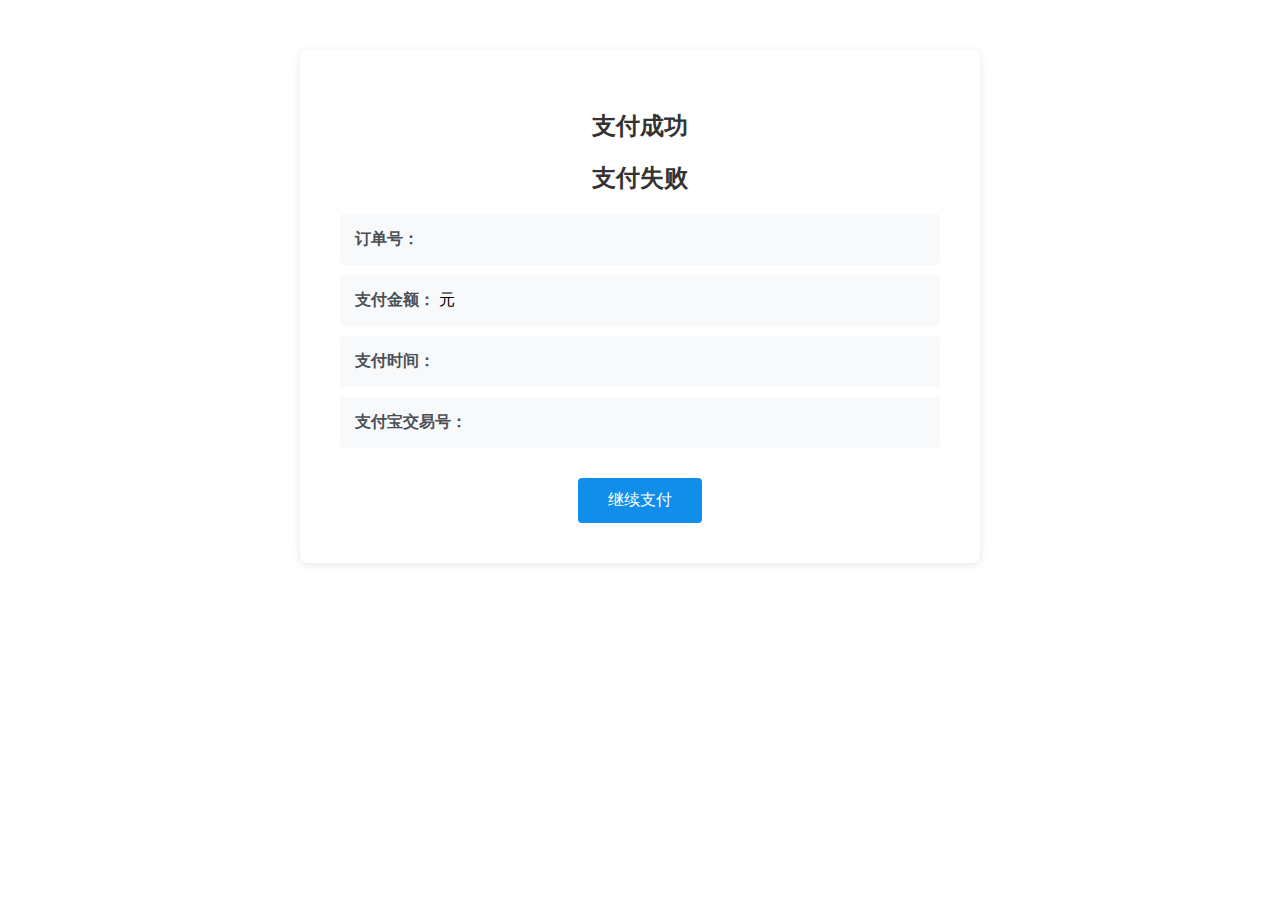
<file: aether-server/src/main/resources/templates/alipay/result.html>
<!DOCTYPE html>
<html lang="zh" xmlns:th="http://www.thymeleaf.org">
<head>
    <meta charset="UTF-8">
    <title>支付结果 - Aether 任务调度系统</title>
    <link rel="icon" type="image/x-icon" th:href="@{/favicon.ico}">
    <link th:href="@{/css/bootstrap.min.css}" rel="stylesheet">
    <link th:href="@{/css/bootstrap-icons.css}" rel="stylesheet">
    <link th:href="@{/css/element-plus.css}" rel="stylesheet">
    <script th:src="@{/js/vue.global.js}"></script>
    <script th:src="@{/js/element-plus.js}"></script>
    <style>
        .result-container {
            max-width: 600px;
            margin: 50px auto;
            background-color: white;
            border-radius: 8px;
            box-shadow: 0 2px 10px rgba(0,0,0,0.1);
            padding: 40px;
            text-align: center;
        }
        .success-icon {
            color: #52c41a;
            font-size: 48px;
            margin-bottom: 20px;
        }
        .fail-icon {
            color: #ff4d4f;
            font-size: 48px;
            margin-bottom: 20px;
        }
        .result-container h2 {
            margin: 0 0 20px 0;
            color: #333;
        }
        .result-container p {
            color: #666;
            margin: 10px 0;
            font-size: 16px;
        }
        .btn-primary {
            background-color: #108ee9;
            color: white;
            padding: 12px 30px;
            border: none;
            border-radius: 4px;
            cursor: pointer;
            font-size: 16px;
            text-decoration: none;
            display: inline-block;
            margin-top: 20px;
        }
        .btn-primary:hover {
            background-color: #0e7dd4;
            color: white;
            text-decoration: none;
        }
        .info-item {
            text-align: left;
            background-color: #f8f9fa;
            padding: 15px;
            border-radius: 4px;
            margin: 10px 0;
        }
        .info-label {
            font-weight: bold;
            color: #495057;
        }
    </style>
</head>
<body>
<div id="app">
    <div class="container-fluid">
        <!-- 导航栏 -->
        <div th:replace="~{fragments :: navbar(currentPage='alipay')}"></div>

        <div class="result-container">
            <div th:if="${success}" class="success-icon">
                <i class="bi bi-check-circle-fill"></i>
            </div>
            <div th:unless="${success}" class="fail-icon">
                <i class="bi bi-x-circle-fill"></i>
            </div>

            <h2 th:if="${success}">支付成功</h2>
            <h2 th:unless="${success}">支付失败</h2>

            <div class="info-item">
                <span class="info-label">订单号：</span>
                <span th:text="${outTradeNo}"></span>
            </div>

            <div class="info-item">
                <span class="info-label">支付金额：</span>
                <span th:text="${totalAmount}"></span> 元
            </div>

            <div class="info-item">
                <span class="info-label">支付时间：</span>
                <span th:text="${timestamp}"></span>
            </div>

            <div th:if="${tradeNo}" class="info-item">
                <span class="info-label">支付宝交易号：</span>
                <span th:text="${tradeNo}"></span>
            </div>

            <a href="/api/page/payment" class="btn-primary">
                <i class="bi bi-arrow-left"></i> 继续支付
            </a>
        </div>
    </div>
</div>

<script>
    const { createApp } = Vue;
    const { ElMessage } = ElementPlus;

    createApp({}).use(ElementPlus).mount('#app');
</script>
</body>
</html>
</file>
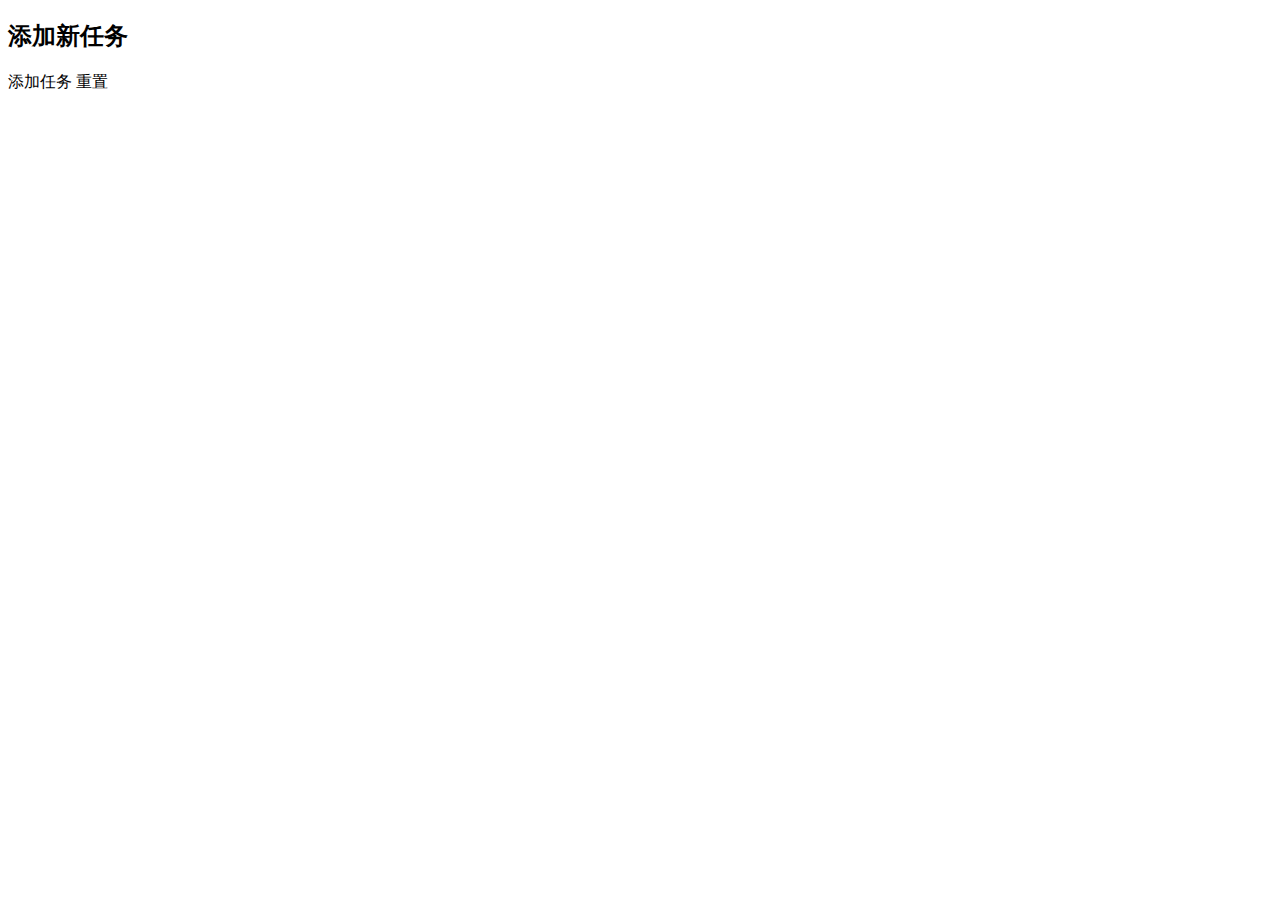
<file: aether-server/src/main/resources/templates/job/add-job.html>
<!DOCTYPE html>
<html lang="zh" xmlns:th="http://www.thymeleaf.org">
<head>
    <meta charset="UTF-8">
    <title>添加任务</title>

    <div th:replace="~{common/css :: css}"></div>
</head>
<body>
<div id="app">
    <div class="container-fluid">
        <!-- 导航栏 -->
        <div th:replace="~{fragments :: navbar(currentPage='add-job')}"></div>

        <div class="container mt-5">
            <h2>添加新任务</h2>
            <el-card>
                <el-form :model="jobForm" :rules="rules" ref="jobFormRef" label-width="120px">
                    <el-form-item label="应用名" prop="appName">
                        <el-input v-model="jobForm.appName" placeholder="请输入应用名"></el-input>
                    </el-form-item>

                    <el-form-item label="任务名称" prop="jobName">
                        <el-input v-model="jobForm.jobName" placeholder="请输入任务名称"></el-input>
                    </el-form-item>

                    <el-form-item label="任务参数" prop="jobParams">
                        <el-input v-model="jobForm.jobParams" placeholder="请输入任务参数"></el-input>
                    </el-form-item>

                    <el-form-item label="任务描述" prop="jobDescription">
                        <el-input
                                v-model="jobForm.jobDescription"
                                type="textarea"
                                placeholder="请输入任务描述">
                        </el-input>
                    </el-form-item>

                    <el-form-item label="任务类型" prop="jobType">
                        <el-select v-model="jobForm.jobType" placeholder="请选择任务类型" style="width: 240px">
                            <el-option
                                    v-for="item in options"
                                    :key="item.value"
                                    :label="item.label"
                                    :value="item.value">
                            </el-option>
                        </el-select>
                    </el-form-item>

                    <el-form-item  v-if="jobForm.jobType === '1' || jobForm.jobType === '2'"  label="Cron表达式" prop="cronExpression">
                        <el-input v-model="jobForm.cronExpression" placeholder="请输入Cron表达式"></el-input>
                    </el-form-item>

                    <el-form-item  v-if="jobForm.jobType === '3'"  label="http链接" prop="httpUrl">
                        <el-input v-model="jobForm.httpUrl" placeholder="请输入http链接"></el-input>
                    </el-form-item>

                    <el-form-item  v-if="jobForm.jobType === '5'"  label="执行类名" prop="className">
                        <el-input v-model="jobForm.className" placeholder="请输入执行类名"></el-input>
                    </el-form-item>

                    <el-form-item>
                        <el-button type="primary" @click="submitForm" :loading="submitLoading">添加任务</el-button>
                        <el-button @click="resetForm">重置</el-button>
                    </el-form-item>
                </el-form>
            </el-card>
        </div>
    </div>

    <div th:replace="~{common/js :: js}"></div>
</div>

<script th:inline="javascript">
    const { createApp, reactive, ref } = Vue;
    const { ElMessage } = ElementPlus;

    // API基础URL配置
    const API_BASE_URL = /*[[@{/}]]*/ 'http://localhost:23843/';

    createApp({
        setup() {
            // 1.cron 2.定时任务 3.http 4.shell 5.java
            const options = [
                {
                    value: '1',
                    label: 'cron',
                },
                {
                    value: '2',
                    label: '定时任务',
                },
                {
                    value: '3',
                    label: 'http',
                },
                {
                    value: '4',
                    label: 'shell',
                },
                {
                    value: '5',
                    label: 'java',
                },
            ]

            const jobFormRef = ref();
            const submitLoading = ref(false);

            const jobForm = reactive({
                appName: '',
                jobName: '',
                jobParams: '',
                jobDescription: '',
                jobType: '',
                className: '',
                httpUrl: '',
                cronExpression: '',
                status: '0'
            });

            const rules = {
                appName: [
                    { required: true, message: '请输入应用名', trigger: 'blur' }
                ],
                jobName: [
                    { required: true, message: '请输入任务名称', trigger: 'blur' }
                ],
                jobType: [
                    { required: true, message: '请选择任务类型', trigger: 'change' }
                ],
                className: [
                    { required: true, message: '请输入执行类名', trigger: 'blur' }
                ],
                httpUrl: [
                    { required: true, message: '请输入httpUrl', trigger: 'blur' }
                ],
                cronExpression: [
                    { required: true, message: '请输入Cron表达式', trigger: 'blur' }
                ]
            };

            // 提交表单
            const submitForm = async () => {
                jobFormRef.value.validate(async (valid) => {
                    if (valid) {
                        submitLoading.value = true;
                        try {
                            const response = await axios.post(
                                `${API_BASE_URL}/job-info/saveOrUpdate`,
                                jobForm
                            );

                            if (response.data.success) {
                                ElMessage.success('任务添加成功！');
                                window.location.href = '/api/page/';
                            } else {
                                ElMessage.error('任务添加失败: ' + response.data.message);
                            }
                        } catch (error) {
                            ElMessage.error('请求失败: ' + error.message);
                        } finally {
                            submitLoading.value = false;
                        }
                    }
                });
            };

            // 重置表单
            const resetForm = () => {
                jobFormRef.value.resetFields();
            };

            return {
                jobFormRef,
                submitLoading,
                jobForm,
                rules,
                submitForm,
                resetForm,
                options
            };
        }
    }).use(ElementPlus).mount('#app');
</script>
</body>
</html>
</file>
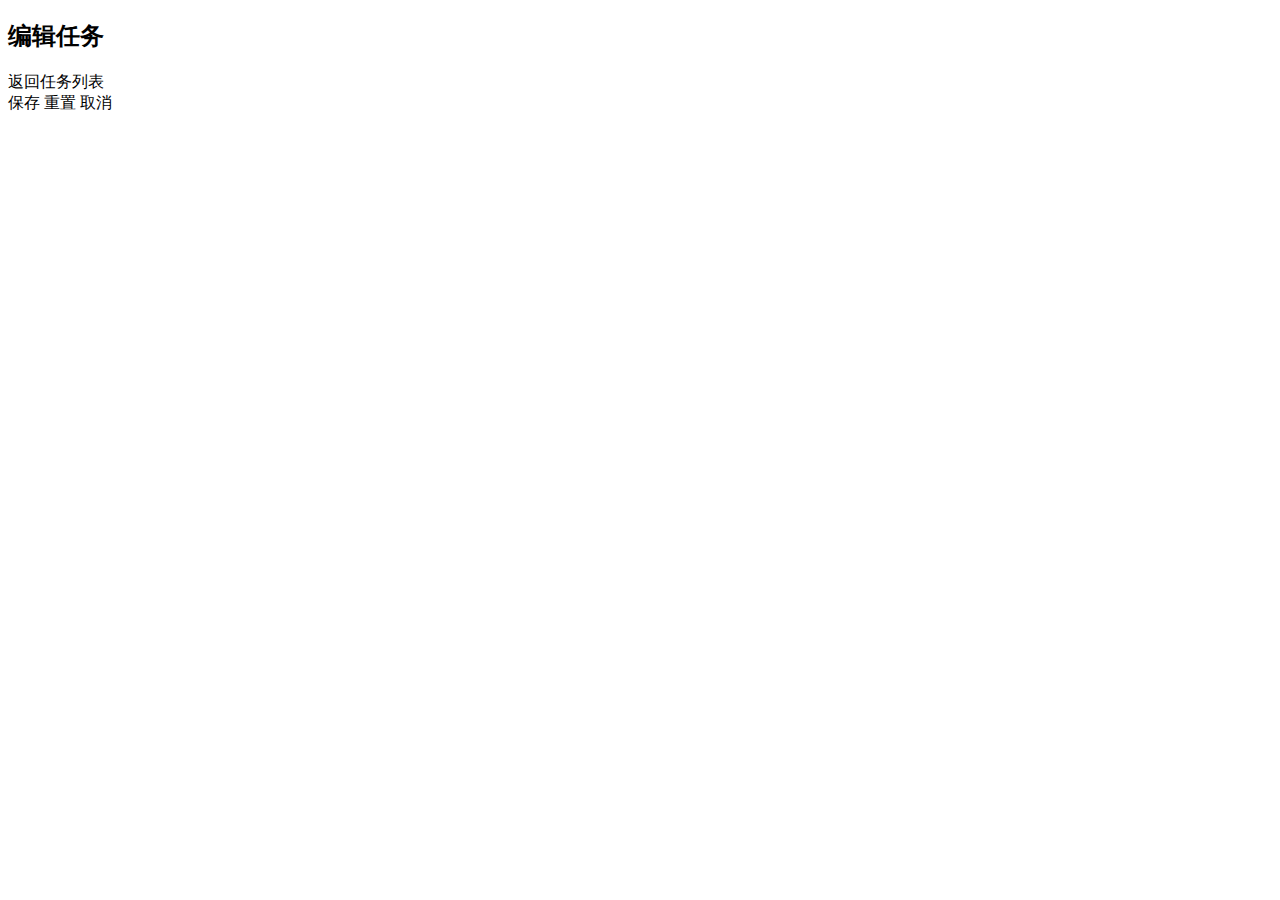
<file: aether-server/src/main/resources/templates/job/edit-job.html>
<!DOCTYPE html>
<html lang="zh" xmlns:th="http://www.thymeleaf.org">
<head>
    <meta charset="UTF-8">
    <title>编辑任务 - Aether 任务调度系统</title>
    <link rel="icon" type="image/x-icon" th:href="@{/favicon.ico}">
<!--    <link href="https://cdn.jsdelivr.net/npm/bootstrap@5.1.3/dist/css/bootstrap.min.css" rel="stylesheet">-->
<!--    <link href="https://cdn.jsdelivr.net/npm/bootstrap-icons@1.7.2/font/bootstrap-icons.css" rel="stylesheet">-->
<!--    <script src="https://unpkg.com/vue@3/dist/vue.global.js"></script>-->
<!--    <link rel="stylesheet" href="https://unpkg.com/element-plus/dist/index.css">-->
<!--    <script src="https://unpkg.com/element-plus"></script>-->
<!--    <script src="https://cdn.jsdelivr.net/npm/axios/dist/axios.min.js"></script>-->

    <!-- 本地化的CSS文件 -->
    <link th:href="@{/css/bootstrap.min.css}" rel="stylesheet">
    <link th:href="@{/css/bootstrap-icons.css}" rel="stylesheet">
    <link th:href="@{/css/element-plus.css}" rel="stylesheet">

    <!-- 本地化的JS文件 -->
    <script th:src="@{/js/vue.global.js}"></script>
    <script th:src="@{/js/element-plus.js}"></script>
    <script th:src="@{/js/axios.min.js}"></script>
</head>
<body>
<div id="app">
    <div class="container-fluid">
        <!-- 导航栏 -->
        <div th:replace="~{fragments :: navbar(currentPage='edit-job')}"></div>

        <!-- 主要内容 -->
        <div class="container mt-4">
            <div class="row">
                <div class="col-12">
                    <div class="d-flex justify-content-between align-items-center mb-4">
                        <h2><i class="bi bi-pencil-square"></i> 编辑任务</h2>
                        <el-button type="primary" @click="goToIndex">返回任务列表</el-button>
                    </div>

                    <el-card>
                        <el-form :model="jobForm" :rules="rules" ref="jobFormRef" label-width="120px">
                            <el-row :gutter="20">
                                <el-col :span="12">
                                    <el-form-item label="应用名" prop="appName">
                                        <el-input v-model="jobForm.appName"></el-input>
                                    </el-form-item>
                                </el-col>
                                <el-col :span="12">
                                    <el-form-item label="任务名称" prop="jobName">
                                        <el-input v-model="jobForm.jobName" disabled></el-input>
                                    </el-form-item>
                                </el-col>
                            </el-row>

                            <el-row :gutter="20">
                                <el-col :span="12">
                                    <el-form-item label="任务描述" prop="jobDescription">
                                        <el-input v-model="jobForm.jobDescription"
                                                  placeholder="请输入任务描述"></el-input>
                                    </el-form-item>
                                </el-col>
                                <el-col :span="12">
                                    <el-form-item label="任务类型" prop="jobType">
                                        <el-select v-model="jobForm.jobType" placeholder="请选择任务类型"
                                                   style="width: 100%">
                                            <el-option label="Cron" value="1"></el-option>
                                            <el-option label="定时任务" value="2"></el-option>
                                            <el-option label="HTTP" value="3"></el-option>
                                            <el-option label="Shell" value="4"></el-option>
                                            <el-option label="Java" value="5"></el-option>
                                        </el-select>
                                    </el-form-item>
                                </el-col>
                            </el-row>

                            <el-row :gutter="20">
                                <el-col :span="12">
                                    <el-form-item v-if="jobForm.jobType === '1'" label="Cron表达式" prop="cronExpression">
                                        <el-input v-model="jobForm.cronExpression"
                                                  placeholder="请输入Cron表达式"></el-input>
                                    </el-form-item>
                                    <el-form-item v-if="jobForm.jobType === '5'" label="执行类" prop="className">
                                        <el-input v-model="jobForm.className"
                                                  placeholder="请输入执行类全限定名"></el-input>
                                    </el-form-item>

                                    <el-form-item  v-if="jobForm.jobType === '3'"  label="http链接" prop="className">
                                        <el-input v-model="jobForm.httpUrl" placeholder="请输入http链接"></el-input>
                                    </el-form-item>
                                </el-col>
                            </el-row>

                            <el-row :gutter="20">
                                <el-col :span="12">
                                    <el-form-item label="任务参数" prop="jobParams">
                                        <el-input v-model="jobForm.jobParams" placeholder="请输入任务参数"></el-input>
                                    </el-form-item>
                                </el-col>
                            </el-row>

<!--                            <el-form-item label="状态">-->
<!--                                <el-switch-->
<!--                                        v-model="jobForm.status"-->
<!--                                        :active-value="0"-->
<!--                                        :inactive-value="5"-->
<!--                                        active-text="启用"-->
<!--                                        inactive-text="禁用">-->
<!--                                </el-switch>-->
<!--                            </el-form-item>-->

                            <el-form-item>
                                <el-button type="primary" @click="submitForm">保存</el-button>
                                <el-button @click="resetForm">重置</el-button>
                                <el-button @click="goToIndex">取消</el-button>
                            </el-form-item>
                        </el-form>
                    </el-card>
                </div>
            </div>
        </div>
    </div>

    <!-- 操作结果提示 -->
    <el-message v-for="message in messages" :key="message.id"
                :type="message.type"
                :message="message.content"
                show-close>
    </el-message>
</div>

<script th:inline="javascript">
    const {createApp, ref, onMounted} = Vue;
    const {ElMessage, ElMessageBox} = ElementPlus;

    // API基础URL配置
    const API_BASE_URL = /*[[@{/}]]*/ 'http://localhost:23843';

    createApp({
        setup() {
            const jobFormRef = ref();
            const messages = ref([]);
            const jobForm = ref({
                appName: '',
                jobName: '',
                jobDescription: '',
                jobType: '',
                cronExpression: '',
                className: '',
                jobParams: ''
            });

            const rules = {
                appName: [
                    {required: true, message: '请输入应用名', trigger: 'blur'}
                ],
                jobName: [
                    {required: true, message: '请输入任务名称', trigger: 'blur'}
                ],
                jobType: [
                    {required: true, message: '请选择任务类型', trigger: 'change'}
                ],
                cronExpression: [
                    { required: true, message: '请输入Cron表达式', trigger: 'blur' }
                ],
                className: [
                    {required: true, message: '请输入执行类', trigger: 'blur'}
                ],
                httpUrl: [
                    { required: true, message: '请输入httpUrl', trigger: 'blur' }
                ],
            };

            // 获取URL参数
            const getUrlParameter = (name) => {
                name = name.replace(/[\[]/, '\\[').replace(/[\]]/, '\\]');
                const regex = new RegExp('[\\?&]' + name + '=([^&#]*)');
                const results = regex.exec(window.location.href);
                return results === null ? '' : decodeURIComponent(results[1].replace(/\+/g, ' '));
            };

            // 加载任务详情
            const loadJobDetail = async () => {
                const jobName = getUrlParameter('jobName');
                if (!jobName) {
                    showMessage('未指定任务名称', 'error');
                    return;
                }

                try {
                    const response = await axios.get(`${API_BASE_URL}job-info/detail/${jobName}`);
                    if (response.data.success) {
                        const jobData = response.data.data;
                        jobForm.value = {
                            ...jobData,
                            status: jobData.status || 1
                        };
                    } else {
                        showMessage('获取任务详情失败: ' + response.data.message, 'error');
                    }
                } catch (error) {
                    console.error('加载任务详情失败:', error);
                    showMessage('加载任务详情失败: ' + error.message, 'error');
                }
            };

            // 提交表单
            const submitForm = async () => {
                if (!jobFormRef.value) return;

                await jobFormRef.value.validate(async (valid) => {
                    if (valid) {
                        try {
                            const response = await axios.post(`${API_BASE_URL}job-info/saveOrUpdate`, jobForm.value);
                            if (response.data.success) {
                                showMessage('任务更新成功！', 'success');
                                setTimeout(() => {
                                    goToIndex();
                                }, 1000);
                            } else {
                                showMessage('任务更新失败: ' + response.data.message, 'error');
                            }
                        } catch (error) {
                            showMessage('请求失败: ' + error.message, 'error');
                        }
                    } else {
                        showMessage('请检查表单填写是否正确', 'warning');
                    }
                });
            };

            // 重置表单
            const resetForm = () => {
                jobFormRef.value.resetFields();
            };

            // 返回任务列表
            const goToIndex = () => {
                window.location.href = '/api/page/';
            };

            // 显示操作结果消息
            const showMessage = (content, type) => {
                ElMessage({
                    message: content,
                    type: type,
                    showClose: true,
                    duration: 3000
                });
            };

            // 页面加载完成后获取任务详情
            onMounted(() => {
                loadJobDetail();
            });

            return {
                jobFormRef,
                messages,
                jobForm,
                rules,
                submitForm,
                resetForm,
                goToIndex
            };
        }
    }).use(ElementPlus).mount('#app');
</script>
</body>
</html>
</file>
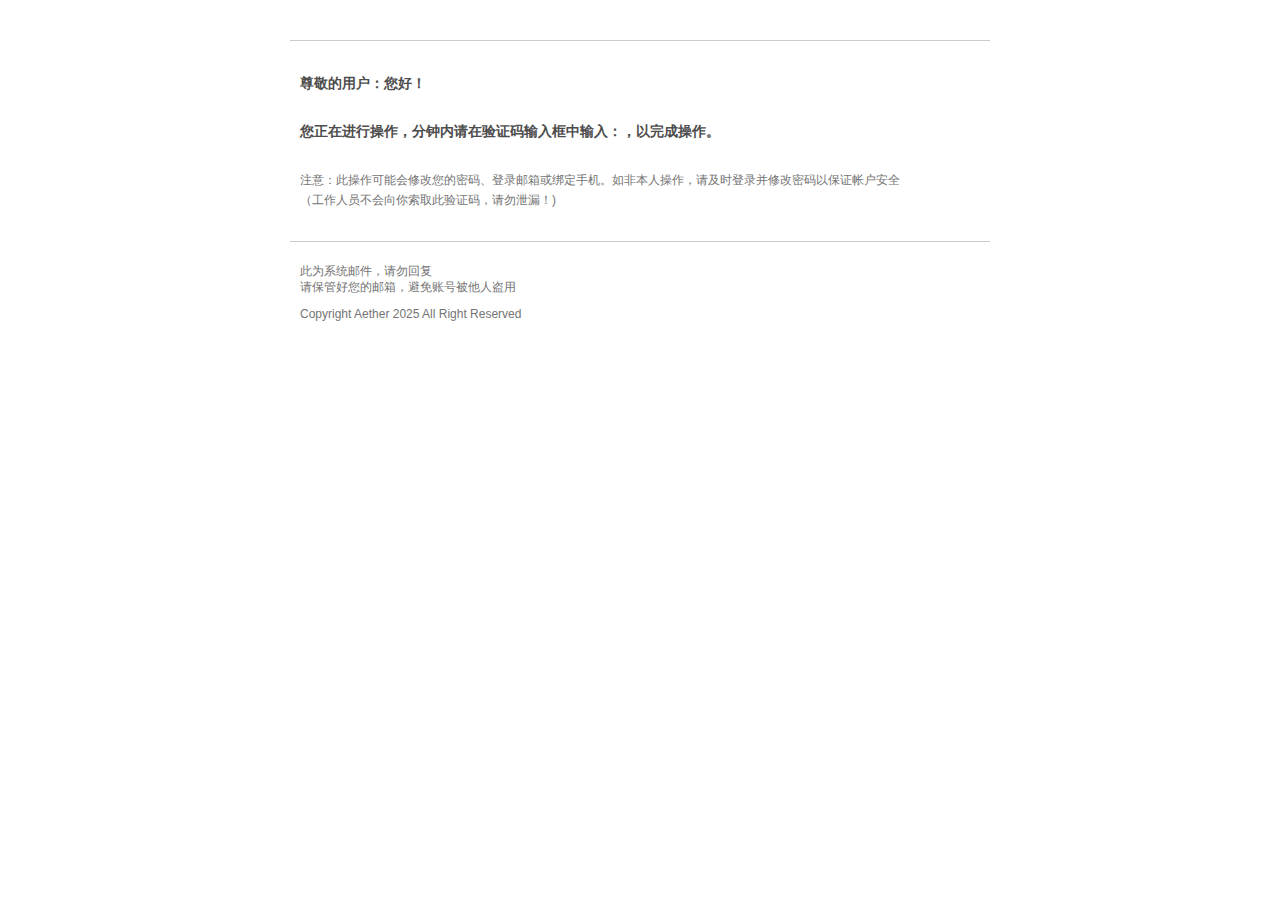
<file: aether-server/src/main/resources/templates/message/verifyCodeTemplate.html>
<!DOCTYPE html>
<html lang="zh" xmlns:th="http://www.thymeleaf.org">
<head>
    <base target="_blank"/>
    <style type="text/css">::-webkit-scrollbar {
        display: none;
    }</style>
    <style id="cloudAttachStyle" type="text/css"></style>
    <style id="blockquoteStyle" type="text/css">blockquote {
        display: none;
    }</style>
    <style type="text/css">
        body {
            font-size: 14px;
            font-family: arial, verdana, sans-serif;
            line-height: 1.666;
            padding: 0;
            margin: 0;
            overflow: auto;
            white-space: normal;
            word-wrap: break-word;
            min-height: 100px
        }

        td, input, button, select, body {
            font-family: Helvetica, 'Microsoft Yahei', verdana
        }

        pre {
            white-space: pre-wrap;
            white-space: -moz-pre-wrap;
            white-space: -pre-wrap;
            white-space: -o-pre-wrap;
            word-wrap: break-word;
            width: 95%
        }

        th, td {
            font-family: arial, verdana, sans-serif;
            line-height: 1.666
        }

        img {
            border: 0
        }

        header, footer, section, aside, article, nav, hgroup, figure, figcaption {
            display: block
        }

        blockquote {
            margin-right: 0px
        }
    </style>
    <title>ds-spring-cloud-alibaba</title>
</head>
<body tabindex="0" role="listitem">
<table width="700" border="0" align="center" cellspacing="0" style="width:700px;">
    <tbody>
    <tr>
        <td>
            <div style="width:700px;margin:0 auto;border-bottom:1px solid #ccc;margin-bottom:30px;">
                <table border="0" cellpadding="0" cellspacing="0" width="700" height="39"
                       style="font:12px Tahoma, Arial, 宋体;">
                    <tbody>
                    <tr>
                        <td width="210"></td>
                    </tr>
                    </tbody>
                </table>
            </div>
            <div style="width:680px;padding:0 10px;margin:0 auto;">
                <div style="line-height:1.5;font-size:14px;margin-bottom:25px;color:#4d4d4d;">
                    <strong style="display:block;margin-bottom:15px;">尊敬的用户：<span
                            style="color:#f60;font-size: 16px;"></span>您好！</strong>
                    <strong style="display:block;margin-bottom:15px;">
                        您正在进行<span style="color: red" th:text="${operate}"></span>操作，<span th:text="${expire}"></span>分钟内请在验证码输入框中输入：<span
                            style="color:#f60;font-size: 24px" th:text="${verifyCode}"></span>，以完成操作。
                    </strong>
                </div>
                <div style="margin-bottom:30px;">
                    <small style="display:block;margin-bottom:20px;font-size:12px;">
                        <p style="color:#747474;">
                            注意：此操作可能会修改您的密码、登录邮箱或绑定手机。如非本人操作，请及时登录并修改密码以保证帐户安全
                            <br>（工作人员不会向你索取此验证码，请勿泄漏！)
                        </p>
                    </small>
                </div>
            </div>
            <div style="width:700px;margin:0 auto;">
                <div style="padding:10px 10px 0;border-top:1px solid #ccc;color:#747474;margin-bottom:20px;line-height:1.3em;font-size:12px;">
                    <p>此为系统邮件，请勿回复<br>
                        请保管好您的邮箱，避免账号被他人盗用
                    </p>
                    <p>Copyright Aether 2025 All Right Reserved</p>
                </div>
            </div>
        </td>
    </tr>
    </tbody>
</table>
</body>
</html>
</file>
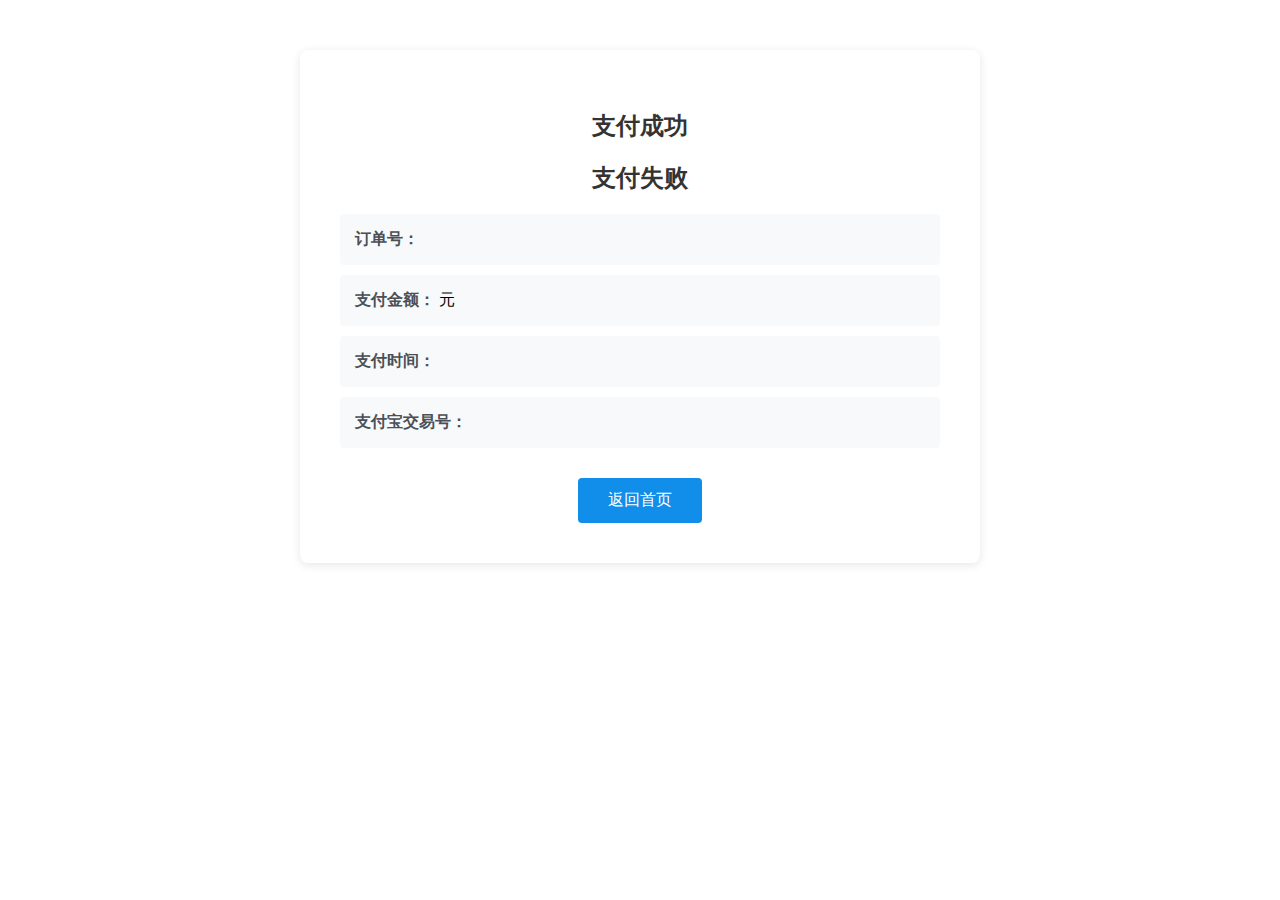
<file: aether-server/src/main/resources/templates/pay/result.html>
<!DOCTYPE html>
<html lang="zh" xmlns:th="http://www.thymeleaf.org">
<head>
    <meta charset="UTF-8">
    <title>支付结果 - Aether 任务调度系统</title>
    <link rel="icon" type="image/x-icon" th:href="@{/favicon.ico}">
    <link th:href="@{/css/bootstrap.min.css}" rel="stylesheet">
    <link th:href="@{/css/bootstrap-icons.css}" rel="stylesheet">
    <link th:href="@{/css/element-plus.css}" rel="stylesheet">
    <script th:src="@{/js/vue.global.js}"></script>
    <script th:src="@{/js/element-plus.js}"></script>
    <style>
        .result-container {
            max-width: 600px;
            margin: 50px auto;
            background-color: white;
            border-radius: 8px;
            box-shadow: 0 2px 10px rgba(0,0,0,0.1);
            padding: 40px;
            text-align: center;
        }
        .success-icon {
            color: #52c41a;
            font-size: 48px;
            margin-bottom: 20px;
        }
        .fail-icon {
            color: #ff4d4f;
            font-size: 48px;
            margin-bottom: 20px;
        }
        .result-container h2 {
            margin: 0 0 20px 0;
            color: #333;
        }
        .result-container p {
            color: #666;
            margin: 10px 0;
            font-size: 16px;
        }
        .btn-primary {
            background-color: #108ee9;
            color: white;
            padding: 12px 30px;
            border: none;
            border-radius: 4px;
            cursor: pointer;
            font-size: 16px;
            text-decoration: none;
            display: inline-block;
            margin-top: 20px;
        }
        .btn-primary:hover {
            background-color: #0e7dd4;
            color: white;
            text-decoration: none;
        }
        .info-item {
            text-align: left;
            background-color: #f8f9fa;
            padding: 15px;
            border-radius: 4px;
            margin: 10px 0;
        }
        .info-label {
            font-weight: bold;
            color: #495057;
        }
    </style>
</head>
<body>
<div id="app">
    <div class="container-fluid">
        <!-- 导航栏 -->
        <div th:replace="~{fragments :: navbar(currentPage='pay')}"></div>

        <div class="result-container">
            <div th:if="${success}" class="success-icon">
                <i class="bi bi-check-circle-fill"></i>
            </div>
            <div th:unless="${success}" class="fail-icon">
                <i class="bi bi-x-circle-fill"></i>
            </div>

            <h2 th:if="${success}">支付成功</h2>
            <h2 th:unless="${success}">支付失败</h2>

            <div class="info-item">
                <span class="info-label">订单号：</span>
                <span th:text="${outTradeNo}"></span>
            </div>

            <div class="info-item">
                <span class="info-label">支付金额：</span>
                <span th:text="${totalAmount}"></span> 元
            </div>

            <div class="info-item">
                <span class="info-label">支付时间：</span>
                <span th:text="${timestamp}"></span>
            </div>

            <div th:if="${tradeNo}" class="info-item">
                <span class="info-label">支付宝交易号：</span>
                <span th:text="${tradeNo}"></span>
            </div>

            <a href="/api/page/" class="btn-primary">
                <i class="bi bi-arrow-left"></i> 返回首页
            </a>
        </div>
    </div>
</div>

<script>
    const { createApp } = Vue;
    const { ElMessage } = ElementPlus;

    createApp({}).use(ElementPlus).mount('#app');
</script>
</body>
</html>
</file>
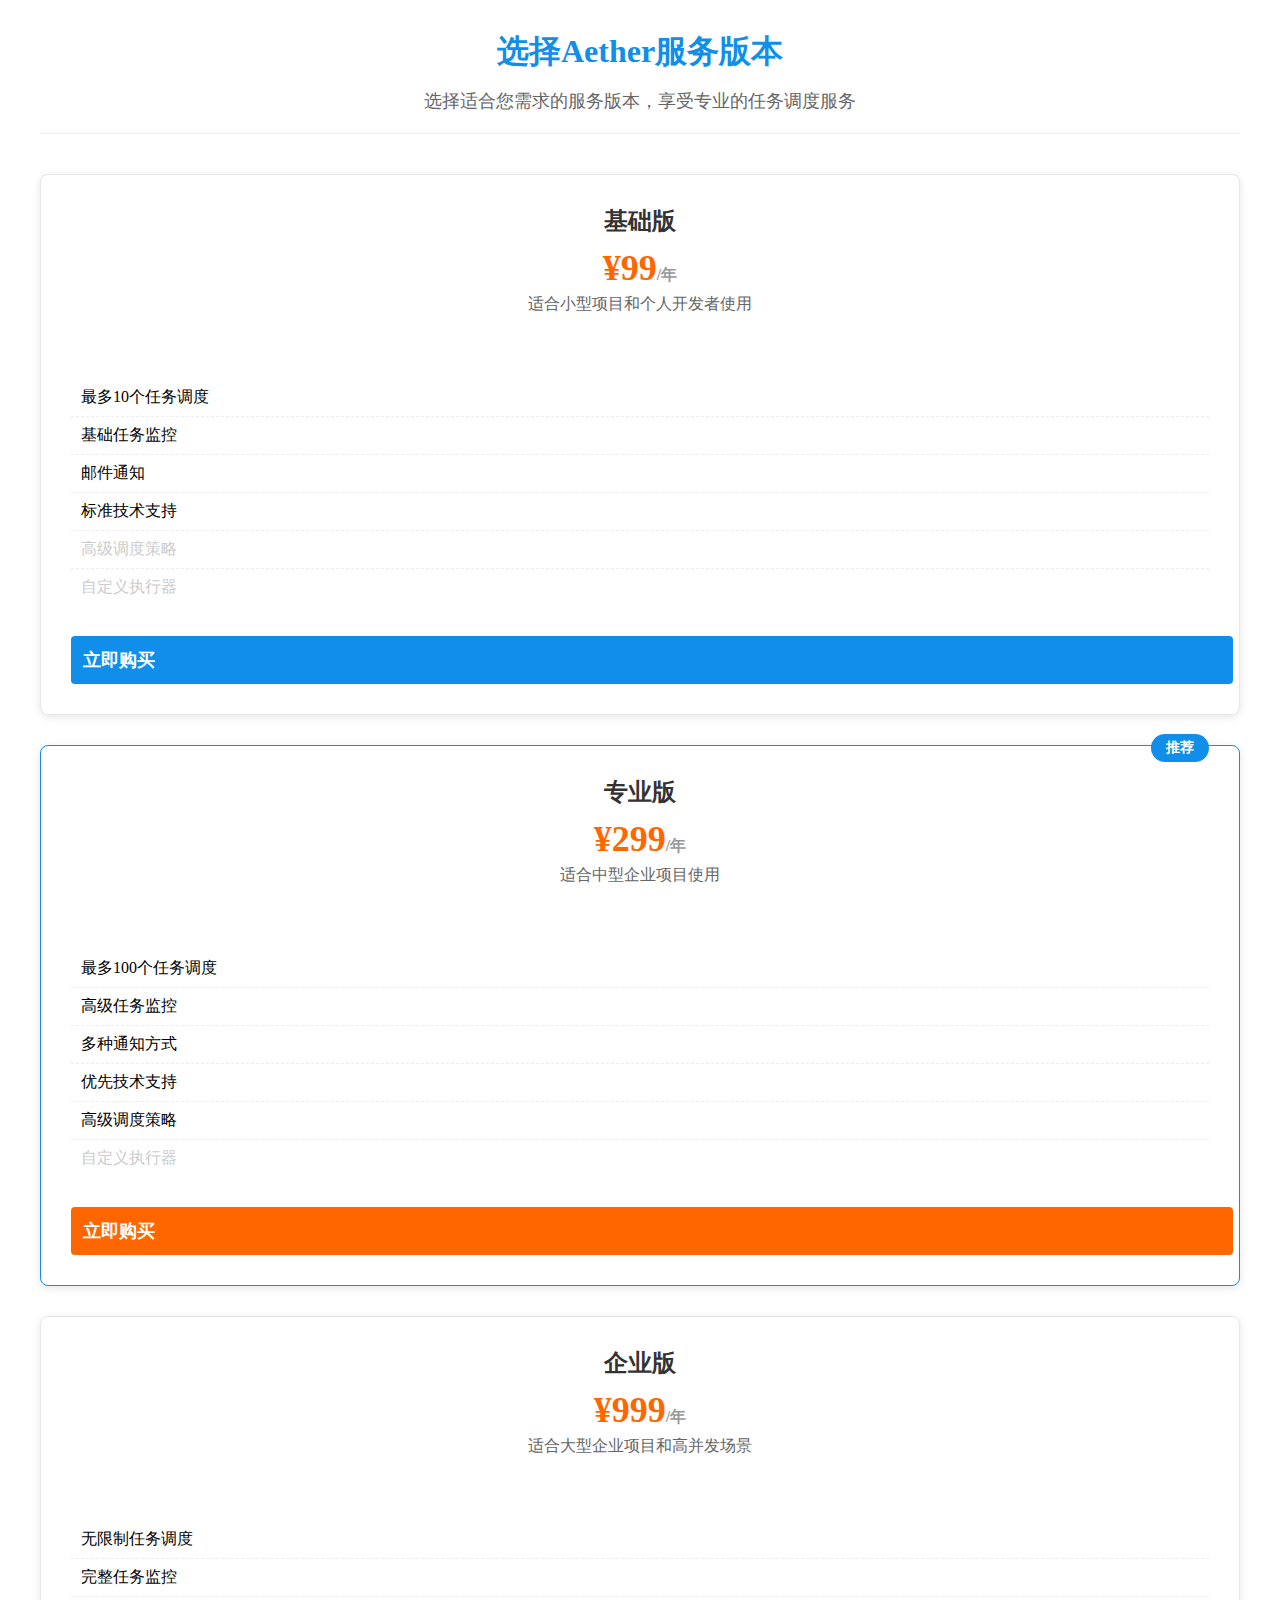
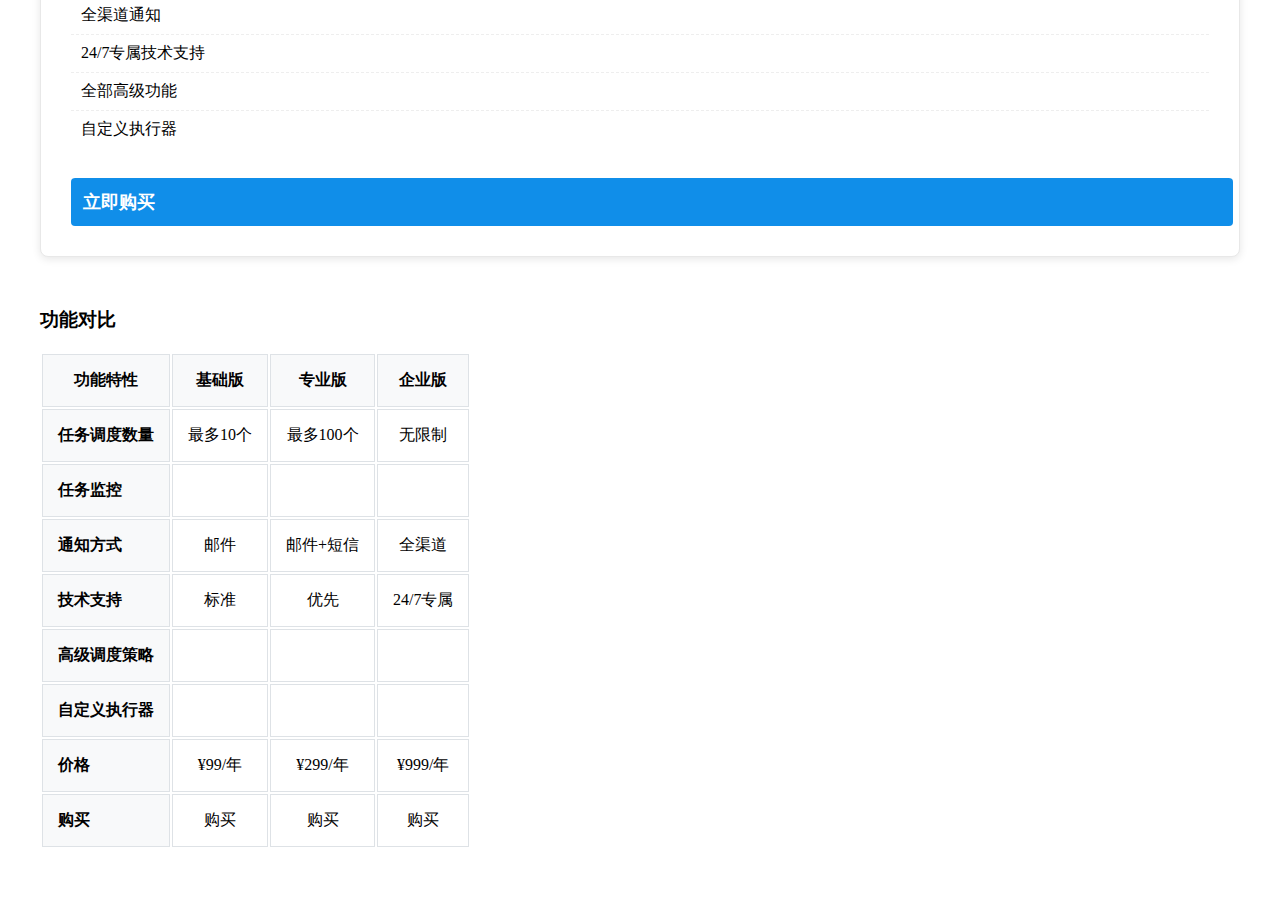
<file: aether-server/src/main/resources/templates/products/products.html>
<!DOCTYPE html>
<html lang="zh" xmlns:th="http://www.thymeleaf.org">
<head>
    <meta charset="UTF-8">
    <title>购买Aether服务版本 - Aether 任务调度系统</title>
    <link rel="icon" type="image/x-icon" th:href="@{/favicon.ico}">
    <link th:href="@{/css/bootstrap.min.css}" rel="stylesheet">
    <link th:href="@{/css/bootstrap-icons.css}" rel="stylesheet">
    <link th:href="@{/css/element-plus.css}" rel="stylesheet">
    <script th:src="@{/js/vue.global.js}"></script>
    <script th:src="@{/js/element-plus.js}"></script>
    <style>
        .products-container {
            max-width: 1200px;
            margin: 30px auto;
            padding: 0 20px;
        }
        .page-header {
            text-align: center;
            margin-bottom: 40px;
            padding-bottom: 20px;
            border-bottom: 1px solid #eee;
        }
        .page-header h1 {
            color: #108ee9;
            margin-bottom: 15px;
        }
        .page-header p {
            color: #666;
            font-size: 18px;
            max-width: 800px;
            margin: 0 auto;
        }
        .product-card {
            border: 1px solid #e8e8e8;
            border-radius: 8px;
            padding: 30px;
            margin-bottom: 30px;
            transition: all 0.3s ease;
            background-color: white;
            box-shadow: 0 2px 8px rgba(0,0,0,0.1);
        }
        .product-card:hover {
            transform: translateY(-5px);
            box-shadow: 0 5px 15px rgba(0,0,0,0.1);
        }
        .product-card.popular {
            border-color: #108ee9;
            position: relative;
        }
        .popular-badge {
            position: absolute;
            top: -12px;
            right: 30px;
            background-color: #108ee9;
            color: white;
            padding: 5px 15px;
            border-radius: 20px;
            font-size: 14px;
            font-weight: bold;
        }
        .product-header {
            text-align: center;
            margin-bottom: 25px;
        }
        .product-name {
            font-size: 24px;
            font-weight: bold;
            color: #333;
            margin-bottom: 10px;
        }
        .product-price {
            font-size: 36px;
            font-weight: bold;
            color: #ff6600;
            margin-bottom: 5px;
        }
        .price-unit {
            font-size: 16px;
            color: #999;
        }
        .product-description {
            color: #666;
            margin-bottom: 25px;
            text-align: center;
            min-height: 60px;
        }
        .feature-list {
            margin-bottom: 30px;
        }
        .feature-item {
            padding: 8px 0;
            border-bottom: 1px dashed #eee;
        }
        .feature-item:last-child {
            border-bottom: none;
        }
        .feature-icon {
            color: #52c41a;
            margin-right: 10px;
        }
        .buy-btn {
            display: block;
            width: 100%;
            padding: 12px;
            background-color: #108ee9;
            color: white;
            border: none;
            border-radius: 4px;
            font-size: 18px;
            font-weight: bold;
            cursor: pointer;
            transition: background-color 0.3s;
        }
        .buy-btn:hover {
            background-color: #0e7dd4;
            text-decoration: none;
            color: white;
        }
        .buy-btn.popular {
            background-color: #ff6600;
        }
        .buy-btn.popular:hover {
            background-color: #e65c00;
        }
        .comparison-table {
            margin: 50px 0;
        }
        .comparison-header {
            background-color: #f8f9fa;
            font-weight: bold;
        }
        .comparison-cell {
            padding: 15px;
            text-align: center;
            border: 1px solid #dee2e6;
        }
        .comparison-feature {
            text-align: left;
            background-color: #f8f9fa;
            font-weight: bold;
        }
    </style>
</head>
<body>
<div id="app">
    <div class="container-fluid">
        <!-- 导航栏 -->
        <div th:replace="~{fragments :: navbar(currentPage='products')}"></div>

        <div class="products-container">
            <div class="page-header">
                <h1><i class="bi bi-cart-check"></i> 选择Aether服务版本</h1>
                <p>选择适合您需求的服务版本，享受专业的任务调度服务</p>
            </div>

            <div class="row">
                <!-- 基础版 -->
                <div class="col-lg-4 col-md-6">
                    <div class="product-card">
                        <div class="product-header">
                            <div class="product-name">基础版</div>
                            <div class="product-price">¥99<span class="price-unit">/年</span></div>
                            <div class="product-description">适合小型项目和个人开发者使用</div>
                        </div>

                        <div class="feature-list">
                            <div class="feature-item">
                                <i class="bi bi-check-circle-fill feature-icon"></i>
                                最多10个任务调度
                            </div>
                            <div class="feature-item">
                                <i class="bi bi-check-circle-fill feature-icon"></i>
                                基础任务监控
                            </div>
                            <div class="feature-item">
                                <i class="bi bi-check-circle-fill feature-icon"></i>
                                邮件通知
                            </div>
                            <div class="feature-item">
                                <i class="bi bi-check-circle-fill feature-icon"></i>
                                标准技术支持
                            </div>
                            <div class="feature-item">
                                <i class="bi bi-x-circle feature-icon" style="color: #ccc;"></i>
                                <span style="color: #ccc;">高级调度策略</span>
                            </div>
                            <div class="feature-item">
                                <i class="bi bi-x-circle feature-icon" style="color: #ccc;"></i>
                                <span style="color: #ccc;">自定义执行器</span>
                            </div>
                        </div>

                        <a :href="getPaymentUrl('1')" class="buy-btn">立即购买</a>
                    </div>
                </div>

                <!-- 专业版 (推荐) -->
                <div class="col-lg-4 col-md-6">
                    <div class="product-card popular">
                        <div class="popular-badge">推荐</div>
                        <div class="product-header">
                            <div class="product-name">专业版</div>
                            <div class="product-price">¥299<span class="price-unit">/年</span></div>
                            <div class="product-description">适合中型企业项目使用</div>
                        </div>

                        <div class="feature-list">
                            <div class="feature-item">
                                <i class="bi bi-check-circle-fill feature-icon"></i>
                                最多100个任务调度
                            </div>
                            <div class="feature-item">
                                <i class="bi bi-check-circle-fill feature-icon"></i>
                                高级任务监控
                            </div>
                            <div class="feature-item">
                                <i class="bi bi-check-circle-fill feature-icon"></i>
                                多种通知方式
                            </div>
                            <div class="feature-item">
                                <i class="bi bi-check-circle-fill feature-icon"></i>
                                优先技术支持
                            </div>
                            <div class="feature-item">
                                <i class="bi bi-check-circle-fill feature-icon"></i>
                                高级调度策略
                            </div>
                            <div class="feature-item">
                                <i class="bi bi-x-circle feature-icon" style="color: #ccc;"></i>
                                <span style="color: #ccc;">自定义执行器</span>
                            </div>
                        </div>

                        <a :href="getPaymentUrl('2')" class="buy-btn popular">立即购买</a>
                    </div>
                </div>

                <!-- 企业版 -->
                <div class="col-lg-4 col-md-6">
                    <div class="product-card">
                        <div class="product-header">
                            <div class="product-name">企业版</div>
                            <div class="product-price">¥999<span class="price-unit">/年</span></div>
                            <div class="product-description">适合大型企业项目和高并发场景</div>
                        </div>

                        <div class="feature-list">
                            <div class="feature-item">
                                <i class="bi bi-check-circle-fill feature-icon"></i>
                                无限制任务调度
                            </div>
                            <div class="feature-item">
                                <i class="bi bi-check-circle-fill feature-icon"></i>
                                完整任务监控
                            </div>
                            <div class="feature-item">
                                <i class="bi bi-check-circle-fill feature-icon"></i>
                                全渠道通知
                            </div>
                            <div class="feature-item">
                                <i class="bi bi-check-circle-fill feature-icon"></i>
                                24/7专属技术支持
                            </div>
                            <div class="feature-item">
                                <i class="bi bi-check-circle-fill feature-icon"></i>
                                全部高级功能
                            </div>
                            <div class="feature-item">
                                <i class="bi bi-check-circle-fill feature-icon"></i>
                                自定义执行器
                            </div>
                        </div>

                        <a :href="getPaymentUrl('3')" class="buy-btn">立即购买</a>
                    </div>
                </div>
            </div>

            <!-- 功能对比表 -->
            <div class="comparison-table">
                <h3 class="text-center mb-4">功能对比</h3>
                <div class="table-responsive">
                    <table class="table table-bordered">
                        <thead class="comparison-header">
                        <tr>
                            <th class="comparison-cell">功能特性</th>
                            <th class="comparison-cell">基础版</th>
                            <th class="comparison-cell">专业版</th>
                            <th class="comparison-cell">企业版</th>
                        </tr>
                        </thead>
                        <tbody>
                        <tr>
                            <td class="comparison-cell comparison-feature">任务调度数量</td>
                            <td class="comparison-cell">最多10个</td>
                            <td class="comparison-cell">最多100个</td>
                            <td class="comparison-cell">无限制</td>
                        </tr>
                        <tr>
                            <td class="comparison-cell comparison-feature">任务监控</td>
                            <td class="comparison-cell"><i class="bi bi-check-lg text-success"></i></td>
                            <td class="comparison-cell"><i class="bi bi-check-lg text-success"></i></td>
                            <td class="comparison-cell"><i class="bi bi-check-lg text-success"></i></td>
                        </tr>
                        <tr>
                            <td class="comparison-cell comparison-feature">通知方式</td>
                            <td class="comparison-cell">邮件</td>
                            <td class="comparison-cell">邮件+短信</td>
                            <td class="comparison-cell">全渠道</td>
                        </tr>
                        <tr>
                            <td class="comparison-cell comparison-feature">技术支持</td>
                            <td class="comparison-cell">标准</td>
                            <td class="comparison-cell">优先</td>
                            <td class="comparison-cell">24/7专属</td>
                        </tr>
                        <tr>
                            <td class="comparison-cell comparison-feature">高级调度策略</td>
                            <td class="comparison-cell"><i class="bi bi-x-lg text-muted"></i></td>
                            <td class="comparison-cell"><i class="bi bi-check-lg text-success"></i></td>
                            <td class="comparison-cell"><i class="bi bi-check-lg text-success"></i></td>
                        </tr>
                        <tr>
                            <td class="comparison-cell comparison-feature">自定义执行器</td>
                            <td class="comparison-cell"><i class="bi bi-x-lg text-muted"></i></td>
                            <td class="comparison-cell"><i class="bi bi-x-lg text-muted"></i></td>
                            <td class="comparison-cell"><i class="bi bi-check-lg text-success"></i></td>
                        </tr>
                        <tr>
                            <td class="comparison-cell comparison-feature">价格</td>
                            <td class="comparison-cell">¥99/年</td>
                            <td class="comparison-cell">¥299/年</td>
                            <td class="comparison-cell">¥999/年</td>
                        </tr>
                        <tr>
                            <td class="comparison-cell comparison-feature">购买</td>
                            <td class="comparison-cell">
                                <a :href="getPaymentUrl('1')" class="btn btn-sm btn-outline-primary">购买</a>
                            </td>
                            <td class="comparison-cell">
                                <a :href="getPaymentUrl('2')" class="btn btn-sm btn-primary">购买</a>
                            </td>
                            <td class="comparison-cell">
                                <a :href="getPaymentUrl('3')" class="btn btn-sm btn-outline-primary">购买</a>
                            </td>
                        </tr>
                        </tbody>
                    </table>
                </div>
            </div>
        </div>
    </div>
</div>

<script th:inline="javascript">
    const { createApp } = Vue;
    const { ElMessage } = ElementPlus;

    const API_BASE_URL = /*[[@{/}]]*/ '/';

    createApp({
        setup() {
            const userId = 1
            // 获取支付URL
            const getPaymentUrl = (productId) => {
                return `${API_BASE_URL}page/payment?productId=${productId}&userId=${userId}`;
            };

            return {
                getPaymentUrl
            };
        }
    }).use(ElementPlus).mount('#app');
</script>
</body>
</html>
</file>
